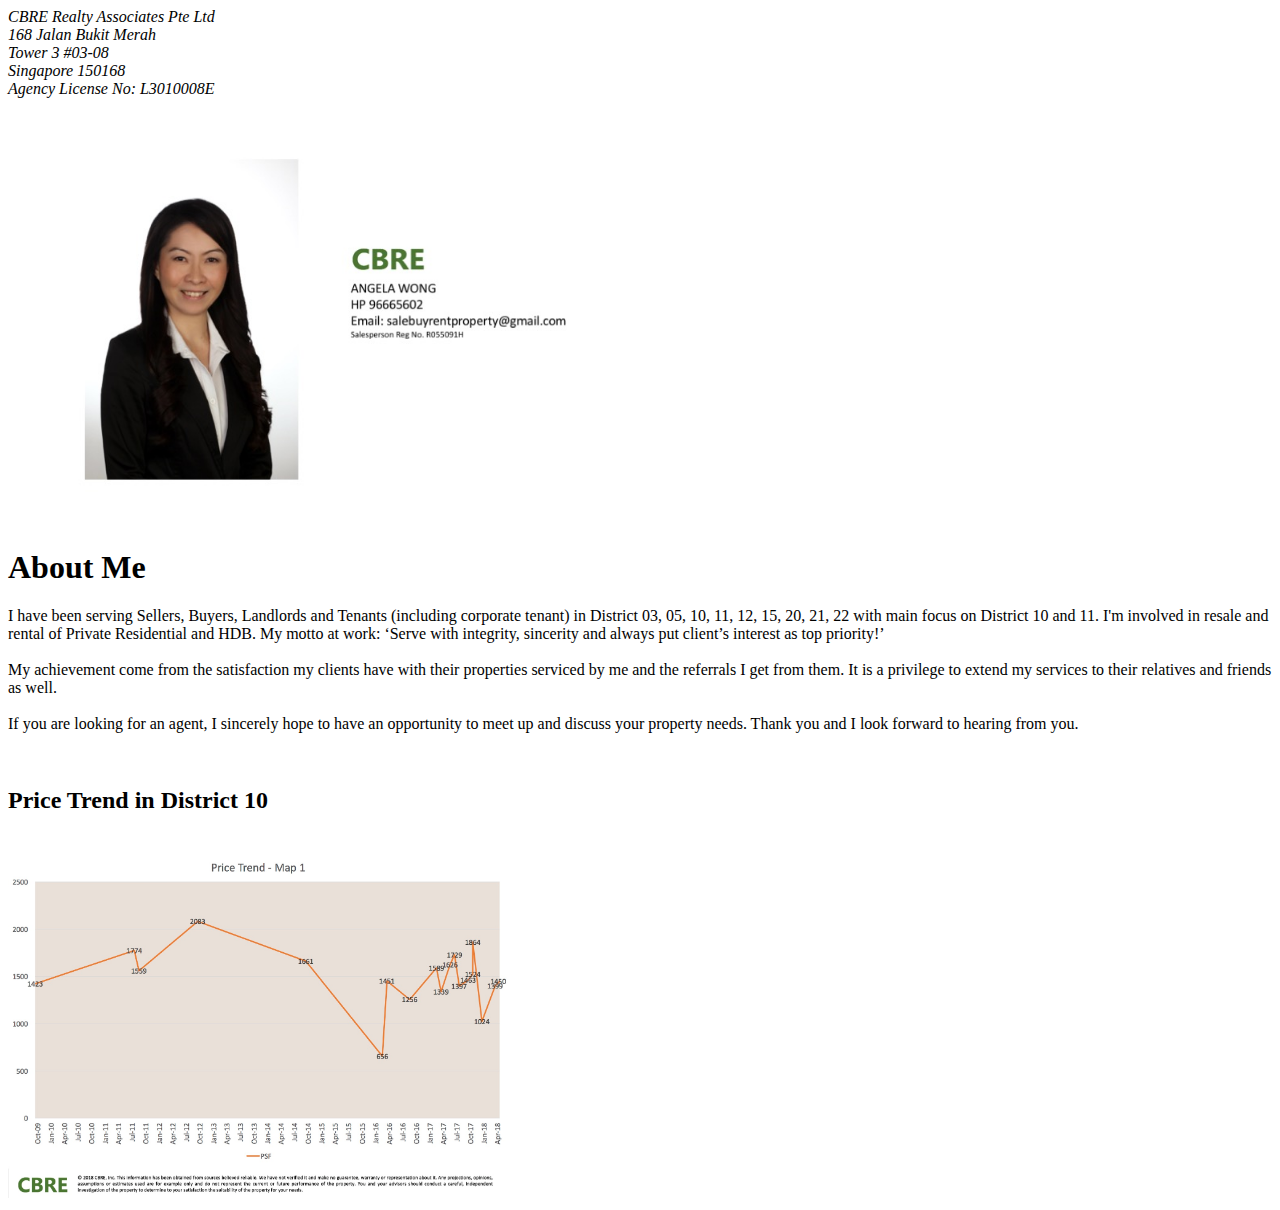
<file: index.html>
<!DOCTYPE html>
<html lang="en">
<head>
    <meta charset="UTF-8">
    <meta name="viewport" content="width=device-width, initial-scale=1.0">
    <meta http-equiv="X-UA-Compatible" content="ie=edge">
    <title>My Profile</title>
</head>
<body>
    <address>
        CBRE Realty Associates Pte Ltd <br>
        168 Jalan Bukit Merah <br>
        Tower 3 #03-08 <br>
        Singapore 150168 <br>
        Agency License No: L3010008E
    </address>

    <h1>

            <img src="photo.jpg" alt="profile photo" height="400">

    </h1>

    <h1>About Me</h1>

    <p>
            I have been serving Sellers, Buyers, Landlords and Tenants (including corporate tenant) in District 03, 05, 10, 11, 12, 15, 20, 21, 22 with main focus on District 10 and 11. I'm involved in resale and rental of Private Residential and HDB. My motto at work: ‘Serve with integrity, sincerity and always put client’s interest as top priority!’ <br>
<br>
            My achievement come from the satisfaction my clients have with their properties serviced by me and the referrals I get from them. It is a privilege to extend my services to their relatives and friends as well. <br>     
<br>
            If you are looking for an agent, I sincerely hope to have an opportunity to meet up and discuss your property needs. Thank you and I look forward to hearing from you.
            
    </p>
<br>

<h2>Price Trend in District 10</h2>
<br>
    <img src="price trend in district 10.jpg" alt="map" width="500">








    











    
</body>
</html>
</file>
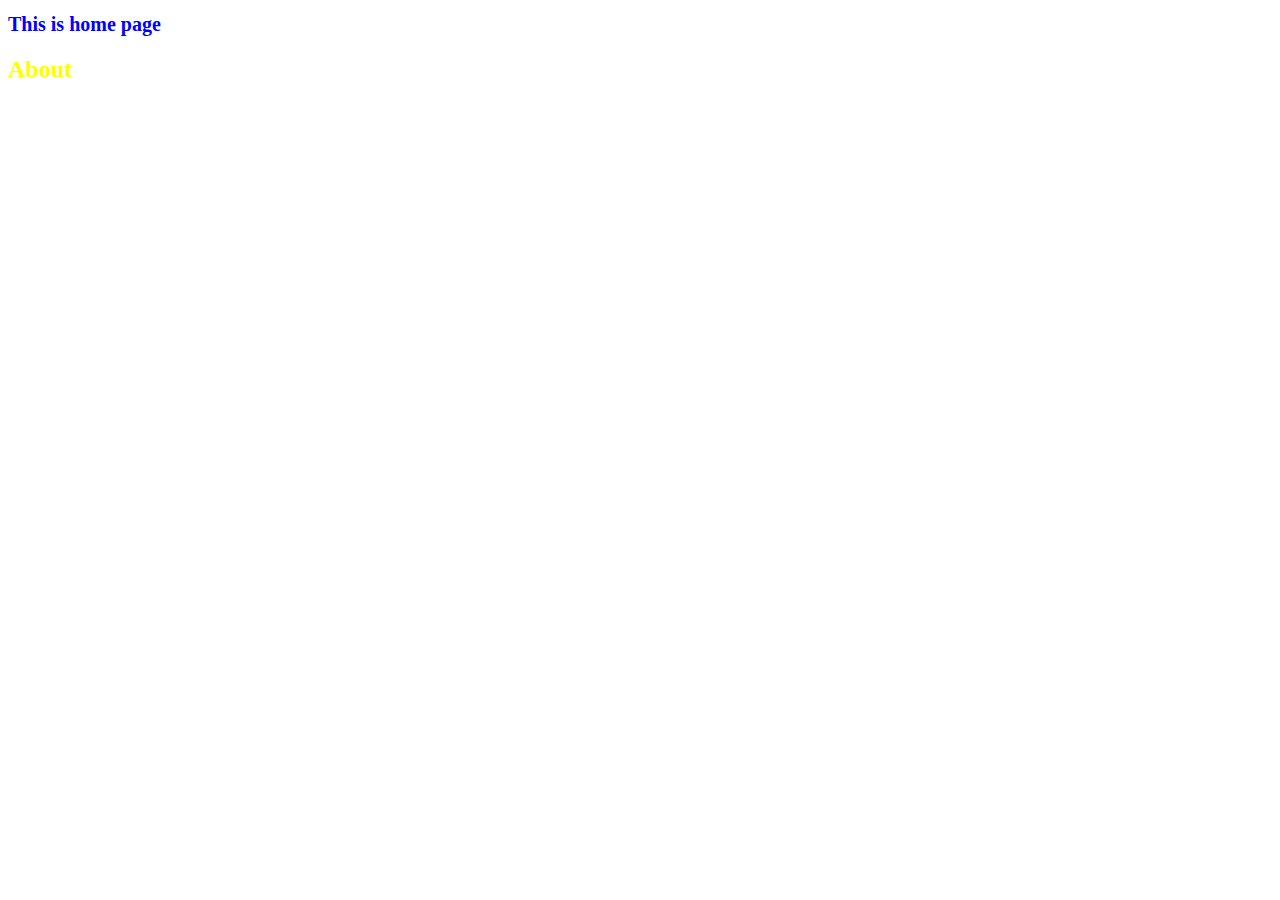
<file: company_profile_26nov18/index.html>
<!DOCTYPE html>
<html lang="en">
<head>
    <meta charset="UTF-8">
    <meta name="viewport" content="width=device-width, initial-scale=1.0">
    <meta http-equiv="X-UA-Compatible" content="ie=edge">

    <link rel="stylesheet" href="style.css">

    <title>My Home Page</title>
</head>
<body>
   <h1 class="my_title_1">
       This is home page

   </h1>

   <h2>
       About

   </h2>

</body>
</html>
</file>
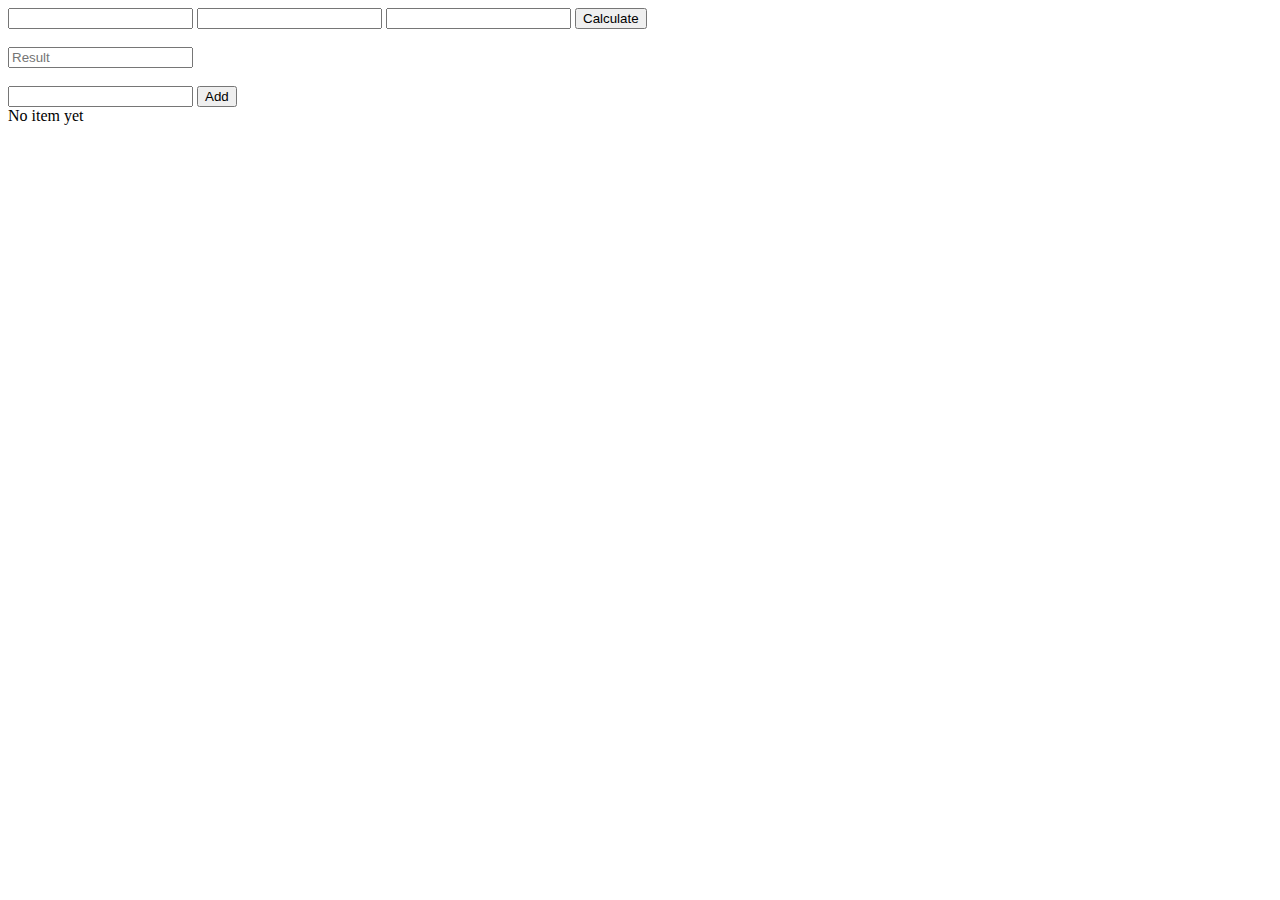
<file: Day 7/index.html>
<!DOCTYPE html>
<html lang="en">
<head>
    <meta charset="UTF-8">
    <meta name="viewport" content="width=device-width, initial-scale=1.0">
    <meta http-equiv="X-UA-Compatible" content="ie=edge">
    <title>Document</title>
</head>
<body>
    
    <input type="text" name="" id="firstNumber">
    <input type="text" name="" id="operator">
    <input type="text" name="" id="secondNumber">
    <input type="button" value="Calculate" onclick="calculate()">

    <br>
    <br>
    <input type="text" name="" id="result" placeholder="Result">

    <br>
    <br>
    <input type="text" name="" id="myText">
    <input type="button" value="Add" onclick="addMe()">
    <div id="myResult">
        No item yet
    </div>

    <script src="index.js" type="text/javascript"></script>
</body>
</html>
</file>
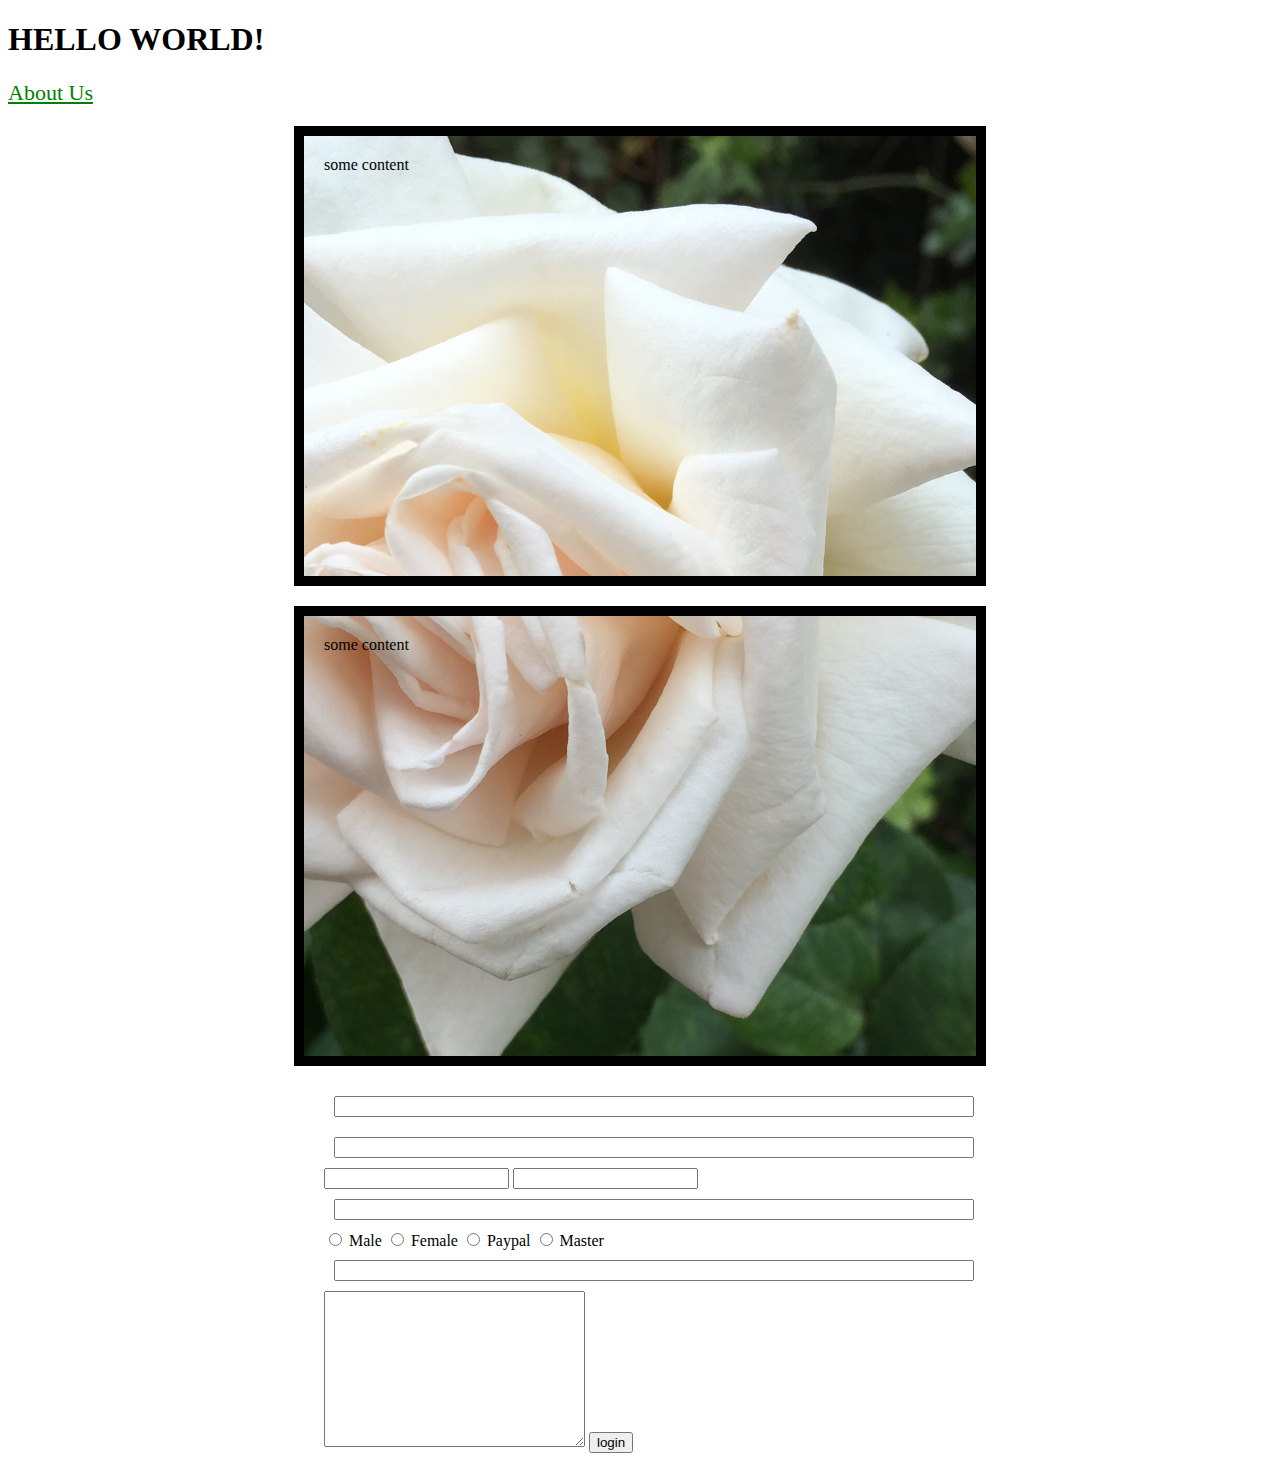
<file: company_profile_26nov18/Day3/index.html>
<!DOCTYPE html>
<html lang="en">
<head>
    <meta charset="UTF-8">
    <meta name="viewport" content="width=device-width, initial-scale=1.0">
    <meta http-equiv="X-UA-Compatible" content="ie=edge">

<link rel="stylesheet" href="mystyle.css">

    <title>Document</title>
</head>
<body>
   
    <h1>
        HELLO WORLD!
    </h1>

    <a href="http://" class="my_color my_font">
        About Us
    </a>

    <div class="my_box">
        some content
    </div>

    <div class="my_box">
        some content
    </div>

    <form action="" method="">

        <input type="text" name="" id="" class="my_input_txt">

        <input type="text" name="" id="" class="my_input_txt">

        <input type="text" name="" id="">

        <input type="text" name="" id="">

        <input type="password" name="" id=""class="my_input_txt">

        <input type="radio" name="gender" id=""> Male
        <input type="radio" name="gender" id=""> Female

        <input type="radio" name="payment" id=""> Paypal
        <input type="radio" name="payment" id=""> Master

        <input type="tel" name="" id=""class="my_input_txt">


        <textarea name="" id="" cols="30" rows="10"></textarea>

        <input type="submit" value="login">

        

    </form>



</body>
</html>
</file>
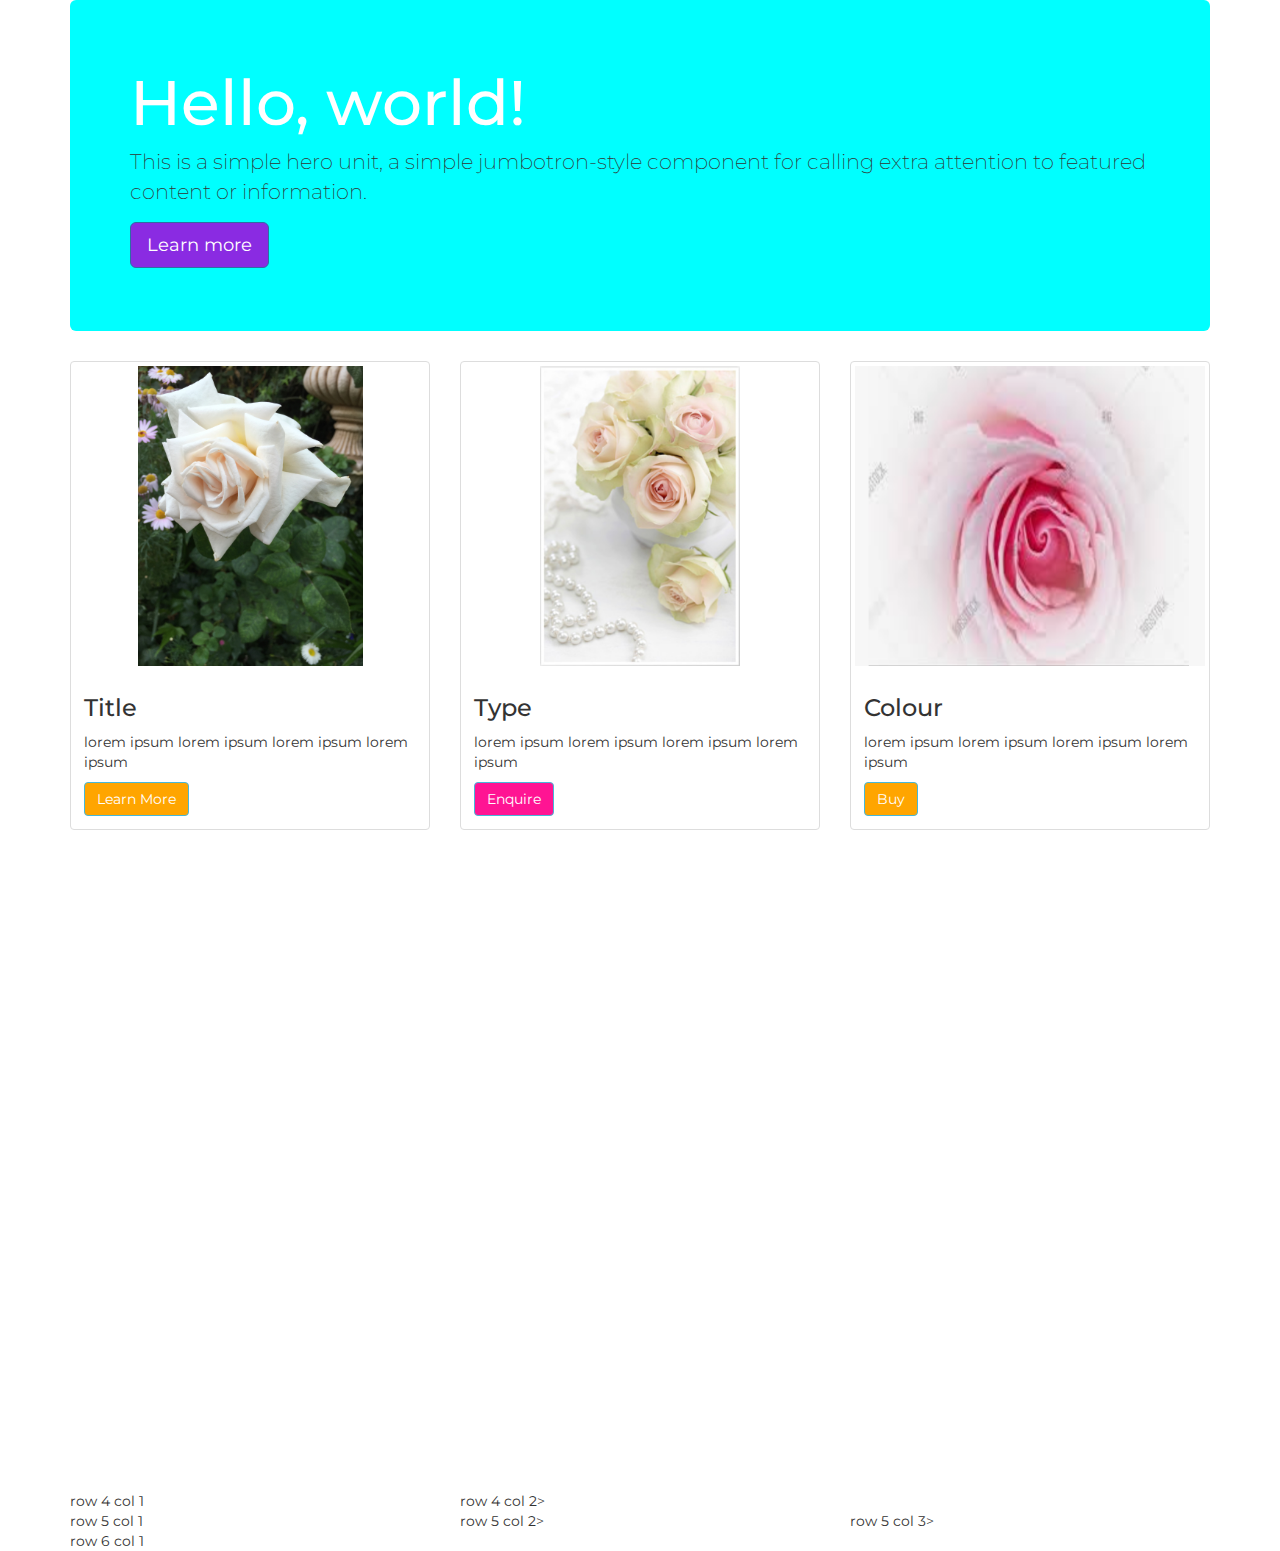
<file: company_profile_26nov18/Day3/Day 4/index.html>
<!DOCTYPE html>
<html lang="en">
<head>
    <meta charset="UTF-8">
    <meta name="viewport" content="width=, initial-scale=1.0">
    <meta http-equiv="X-UA-Compatible" content="ie=edge">

<link href="https://fonts.googleapis.com/css?family=Montserrat" rel="stylesheet">
<link rel="stylesheet" href="https://maxcdn.bootstrapcdn.com/bootstrap/3.3.7/css/bootstrap.min.css" integrity="sha384-BVYiiSIFeK1dGmJRAkycuHAHRg32OmUcww7on3RYdg4Va+PmSTsz/K68vbdEjh4u" crossorigin="anonymous">
<link rel="stylesheet" href="style.css">

    <title>Document</title>
</head>
<body>
    <div class="container">
        
        <div class="row">

            <div class="col-md-12">
                    <div class="jumbotron"> 
                        <h1>Hello, world!</h1> 
                        <p>This is a simple hero unit, a simple jumbotron-style component for calling extra attention to featured content or information.</p> 
                        <p><a href="#" class="btn btn-primary btn-lg" role="button">Learn more</a></p> 
                    </div>           
            </div>
        </div>

        <div class="row">

            <div class="col-md-4">
                <div class="thumbnail">
                    <img src="flower.JPG" class="my_img" alt="">
                    <div class="caption">
                        <h3>Title</h3>
                        <p>
                            lorem ipsum lorem ipsum
                            lorem ipsum lorem ipsum
                        </p>
                        <a href="#" class="btn btn-info">
                            Learn More
                        </a>
                    </div>

                </div>
            </div>
            <div class="col-md-4">
                <div class="thumbnail">
                            <img src="flower2.png" class="my_img" alt="">
                            <div class="caption">
                                <h3>Type</h3>
                                <p>
                                    lorem ipsum lorem ipsum
                                    lorem ipsum lorem ipsum
                                </p>
                                <a href="#" class="btn btn-info my-btn-info">
                                    Enquire
                                </a> 
                            </div>
                </div>
            </div>
            <div class="col-md-4">
                <div class="thumbnail">
                            <img src="flower3.png" class="my_img" alt="">
                            <div class="caption">
                                <h3>Colour</h3>
                                <p>
                                    lorem ipsum lorem ipsum
                                    lorem ipsum lorem ipsum
                                </p>
                                <a href="#" class="btn btn-info">
                                    Buy
                                </a> 
                            </div>
                </div>
            </div>
        </div>              
        <div class="row">
                <div class="col-md-12">
                    <div class="embed-responsive embed-responsive-16by9">
                        <iframe src="https://www.youtube.com/embed/b73BI9eUkjM" class="embed-responsive-item"></iframe>

                    </div>
                </div>
        </div>

        <div class="row">
                <div class="col-md-4">
                        row 4 col 1
                    </div>
                    <div class="col-md-4">
                        row 4 col 2>
                    </div>
        </div>

        <div class="row">

                <div class="col-md-4">
                    row 5 col 1
                </div>
                <div class="col-md-4">
                    row 5 col 2>
    
                </div>
                <div class="col-md-4">
                    row 5 col 3>
                </div>
        </div>

        <div class="row">

                <div class="col-md-12">
                    row 6 col 1
                </div>
        </div>



                                



    </div>
</body>
</html>
</file>
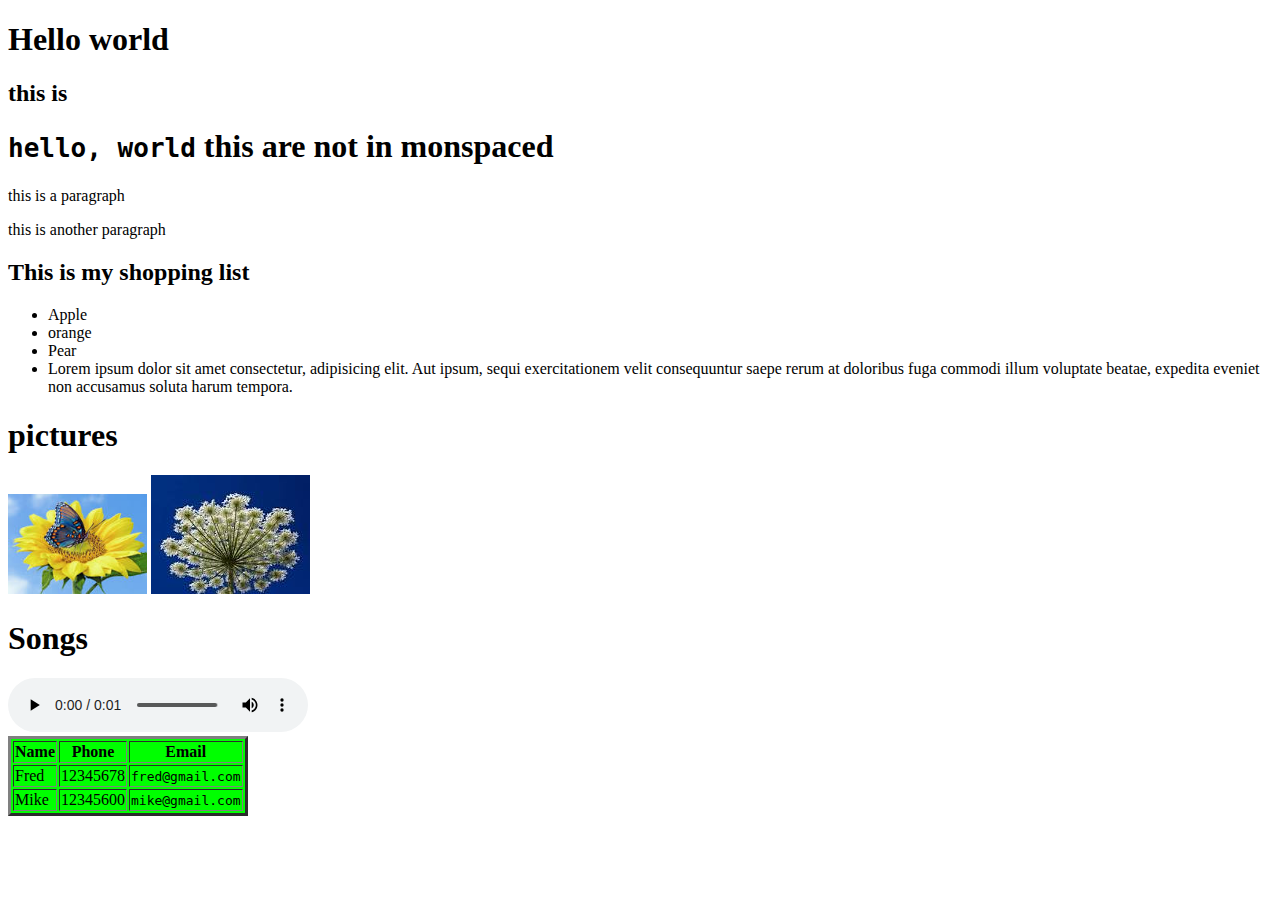
<file: Day1.html>
<!DOCTYPE html>
<html lang="en">
<head>
    <meta charset="UTF-8">
    <meta name="viewport" content="width=device-width, initial-scale=1.0">
    <meta http-equiv="X-UA-Compatible" content="ie=edge">
    <title>My Index Page</title>
</head>
<body>
  <h1>Hello world</h1>
  <h2>this is </h2>
  <h1>
      <code>hello, world</code>
      this are not in monspaced
    </h1>

    <p>this is a paragraph</p>

    <p>this is another paragraph</p>

    <h2>This is my shopping list</h2>

    <ul>
        <li>Apple</li>
        <li>orange</li>
        <li>Pear</li>
        <li>Lorem ipsum dolor sit amet consectetur, adipisicing elit. Aut ipsum, sequi exercitationem velit consequuntur saepe rerum at doloribus fuga commodi illum voluptate beatae, expedita eveniet non accusamus soluta harum tempora.</li>



    </ul>


  </h1>  
</body>

<h1>pictures</h1>

<img src="images/pic.jpg" alt="This is a flower" height="100">

<img src="images/pic1.jpg" alt="This is another flower">

<h1>Songs</h1>

<audio src="audio/horse.ogg" controls>
</audio>



<!-- this is a comment -->
<table border="3" bgcolor="#00ff00">
    <!-- My table has 3 columns. They are name, phone, email -->

    <thead>
        <tr>
            <th>Name</th>
            <th>Phone</th>
            <th>Email</th>
        </tr>

    </thead>

    <tbody>
        <tr>
            <td>Fred</td> <!-- this is a column -->
            <td>12345678</td>
            <td><code>fred@gmail.com</code></td>
        </tr>

        <tr>
                <td>Mike</td> <!-- this is a column -->
                <td>12345600</td>
                <td><code>mike@gmail.com</code></td>
            </tr>
    </tbody>
</table>
</html>
</file>
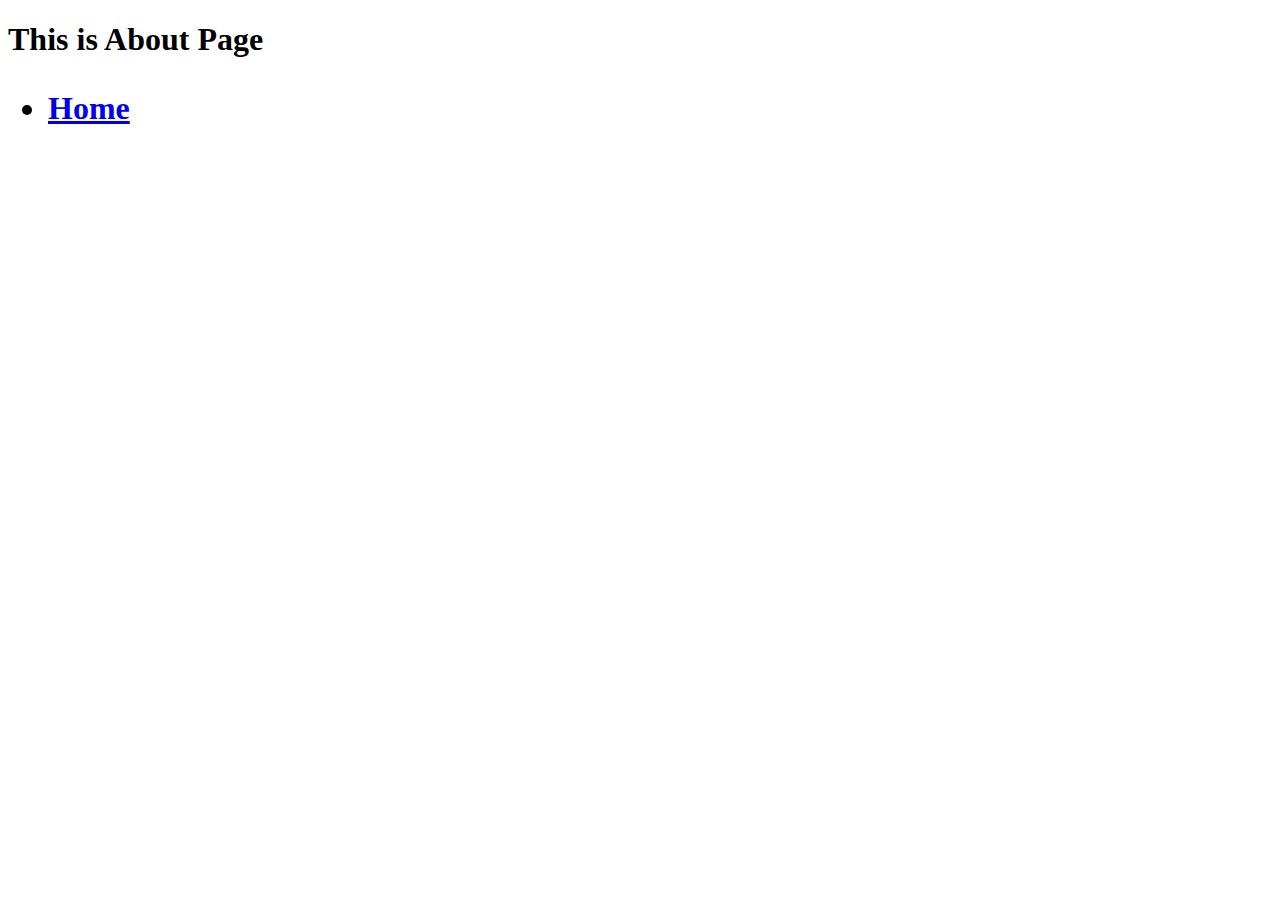
<file: company_profile_26nov18/about.html>
<!DOCTYPE html>
<html lang="en">
<head>
    <meta charset="UTF-8">
    <meta name="viewport" content="width=, initial-scale=1.0">
    <meta http-equiv="X-UA-Compatible" content="ie=edge">
    <title>Document</title>
</head>
<body>
    <h1>This is About Page</h1>
</body>
<h1>
    <ul>
        <li>
            <a href="index.html">Home</a>
        </li>
    </ul>
</h1>
</html>
</file>
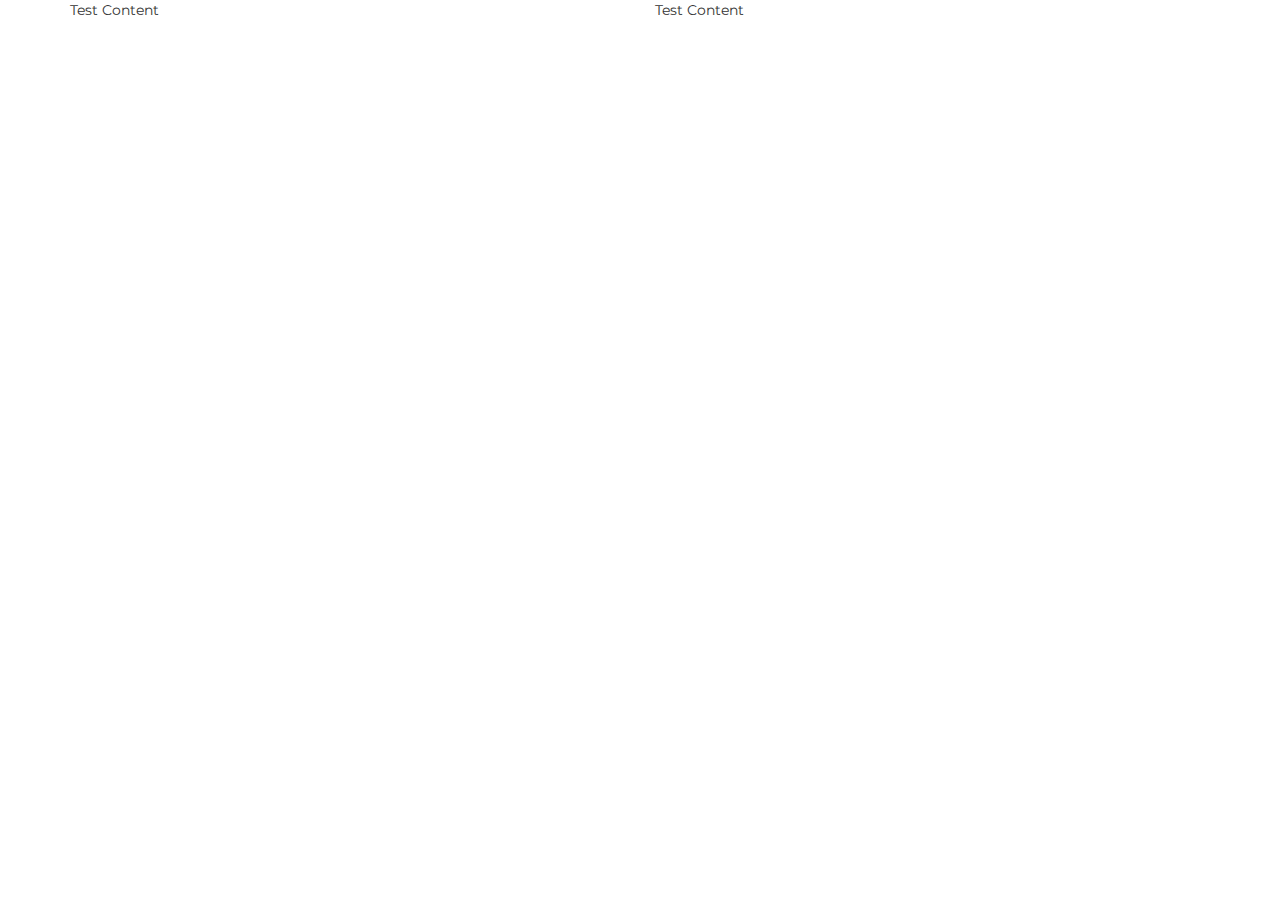
<file: Day 4/indexold.html>
<!DOCTYPE html>
<html lang="en">
<head>
    <meta charset="UTF-8">
    <meta name="viewport" content="width=device-width, initial-scale=1.0">
    <meta http-equiv="X-UA-Compatible" content="ie=edge">

<link href="https://fonts.googleapis.com/css?family=Montserrat" rel="stylesheet">
<link rel="stylesheet" href="https://maxcdn.bootstrapcdn.com/bootstrap/3.3.7/css/bootstrap.min.css" integrity="sha384-BVYiiSIFeK1dGmJRAkycuHAHRg32OmUcww7on3RYdg4Va+PmSTsz/K68vbdEjh4u" crossorigin="anonymous">
<link rel="stylesheet" href="style.css">

    <title>Document</title>
</head>
<body>

    <div class="container">

        <div class="row">

            <div class="col-md-6">
                Test Content
            </div>

            <div class="col-md-6">
                Test Content
            </div>

        </div>



    </div>
    

    <h1>This is my title</h1>

</body>
</html>
</file>
<file: company_profile_26nov18/style.css>
h1{
    color: blue;
    font-size: 20px;

}

h2 {
    color: yellow;

}


.my_title_1 {

}
</file>
<file: company_profile_26nov18/Day3/mystyle.css>
a:hover {
    color: red;
    text-decoration:none;
}

a:focus {
    color: yellow;
}


.my_color {
    color: green;
}

.my_font {
    font-size: 22px;
}

.my_box{
    
    background-color: aquamarine;

    background-image: url(flower.JPG);

    /*
    border-top: 10px;
    border-top-style: solid;
    border-top-color: blue;

    border-bottom: 10px;
    border-bottom-style: solid;
    border-bottom-color: blue;

    border-left: 10px;
    border-left-style: solid;
    border-left-color: blue;

    border-right: 10px;
    border-right-style: solid;
    border-right-color: blue;
    */

    /* comments: */


    border: 10px solid black;

    padding-top: 20px;
    padding-bottom: 20px;
    padding-left: 20px;
    padding-right: 20px;

    padding: 20px;

    margin-top: 20px;
    margin-bottom: 20px;
    margin-left: 20px;
    margin-right: 20px;

    margin: 20px;

    width: 50%;
    height: 400px;
    background-size: cover;
    background-repeat: no-repeat;

    background-attachment: fixed;

    margin-left: auto;
    margin-right: auto;


}

form {
    width:50%;

    margin-right: auto;
    margin-left: auto;
}

.my_input_txt {
    width: 100%;
    margin: 10px;
    

}

}

@media (min-width: 1000px) {

    h1 {
        font-size:10px;
    }
}
</file>
<file: company_profile_26nov18/Day3/Day 4/style.css>
body {
    font-family: 'Montserrat', sans-serif;
}


h1 {
    font-family: 'Montserrat', sans-serif;
}

.my_img {
    height: 300px!important;
}


.btn-primary {
    background-color: blueviolet;
}

.jumbotron {
    background-color: aqua;
}

h1 {
    color: white!important;
}

.btn-info {
    background-color: orange;
}

.my-btn-info {
    background-color: deeppink;
}
</file>
<file: Day 4/style.css>
body {
    font-family: 'Montserrat', sans-serif;
}


h1 {
    font-family: 'Montserrat', sans-serif;
}

.my_icon_color {
    color: red;
}

.my_margin_bottom {
    margin-bottom: 30px;
}

.my_img {
    height: 300px!important;
}


.btn-primary {
    background-color: blueviolet;
}

.jumbotron {
    background-color: aqua;
}

h1 {
    color: white!important;
}

.btn-info {
    background-color: orange;
}

.my-btn-info {
    background-color: deeppink;
}

.my_link:hover {
    text-decoration: none;
}

.my_link {
    color: red;
}

.general_spacing {
    margin-bottom: 100px;
}
</file>
